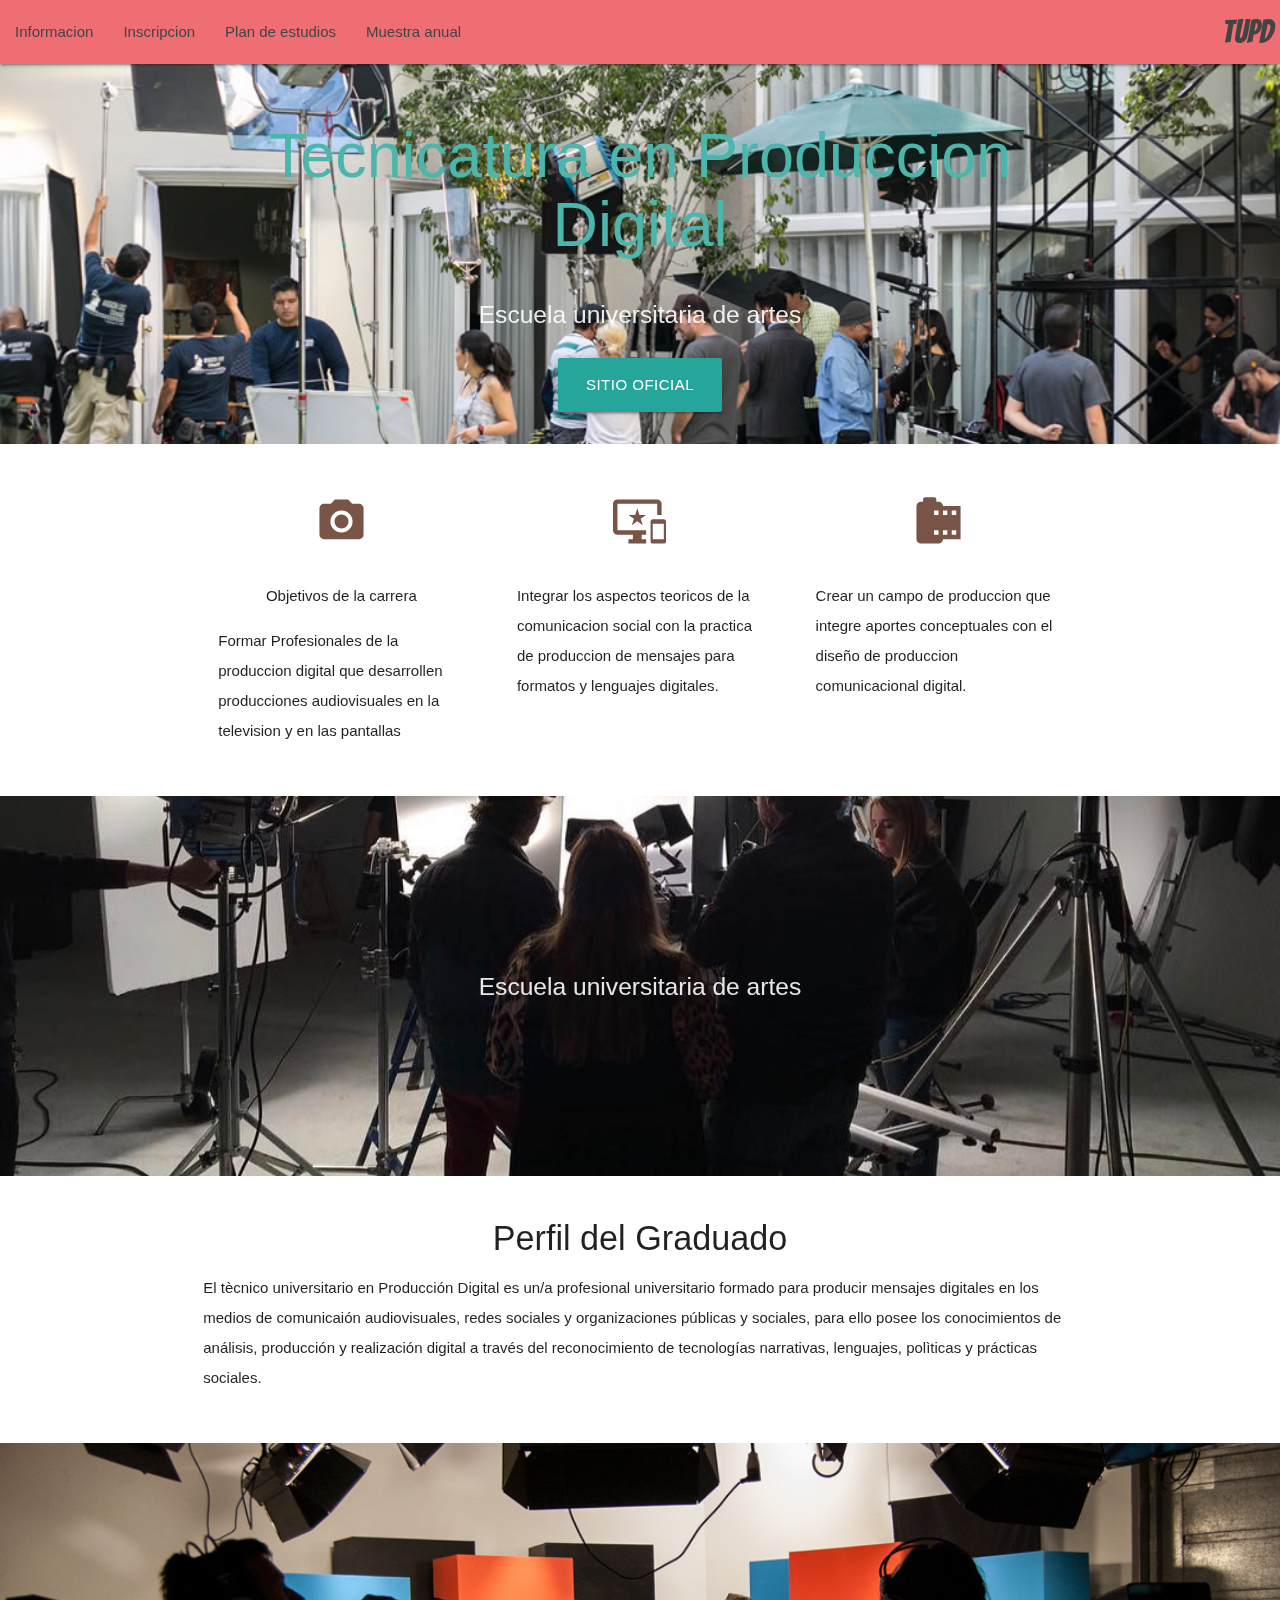
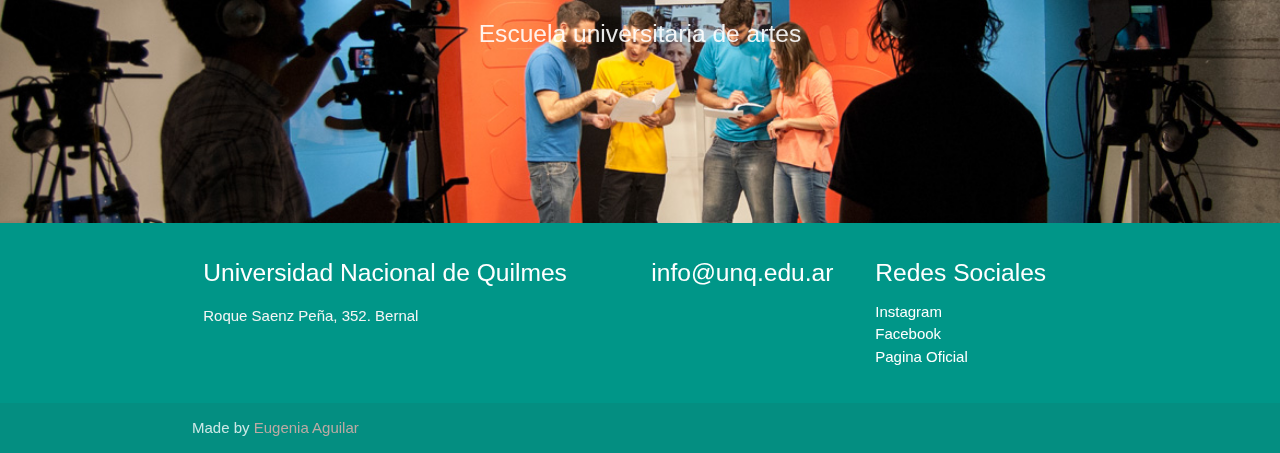
<file: index.html>
<!DOCTYPE html>
<html lang="en">
<head>
  <meta http-equiv="Content-Type" content="text/html; charset=UTF-8"/>
  <meta name="viewport" content="width=device-width, initial-scale=1"/>
  <title>Proyecto trabajo final dmt</title>

  <!-- CSS  -->
  <link href="https://fonts.googleapis.com/icon?family=Material+Icons" rel="stylesheet">
  <link href="css/materialize.css" type="text/css" rel="stylesheet" media="screen,projection"/>
  <link href="css/style.css" type="text/css" rel="stylesheet" media="screen,projection"/>

  <link href="https://fonts.googleapis.com/css?family=Bangers|Dosis|Oswald&display=swap" rel="stylesheet">
  <link href="index.css" rel="stylesheet">
</head>
<body>
  <nav>
    <div class="nav-wrapper">
      <div class="container">
        <a href="index.html" class="brand-logo right">Tupd</a>
      </div>
         <a href="#" data-target="mobile-demo" class="sidenav-trigger"><i class="material-icons">menu</i></a>
      <ul id="nav-mobile" class="left hide-on-med-and-down">
        <li><a href="info.html">Informacion</a></li>
        <li><a href="inscripcion.html">Inscripcion</a></li>
        <li><a href="plandeestudios.html">Plan de estudios</a></li>
        <li><a href="muestra.html">Muestra anual</a></li>
      </ul>
    </div>
  </nav>

  <ul class="sidenav" id="mobile-demo">
    <li><a href="info.html">Informacion</a></li>
    <li><a href="inscripcion.html">Inscripcion</a></li>
    <li><a href="plandeestudios.html">Plan de estudios</a></li>
    <li><a href="muestra.html">Muestra anual</a></li>
  </ul>

  <div id="index-banner" class="parallax-container">
    <div class="section no-pad-bot">
      <div class="container">
        <br><br>
        <h1 class="header center teal-text text-lighten-2">Tecnicatura en Produccion Digital</h1>
        <div class="row center">
          <h5 class="header col s12 light">Escuela universitaria de artes </h5>
        </div>
        <div class="row center">
          <a href="http://euda.unq.edu.ar/" id="download-button" class="btn-large waves-effect waves-light teal lighten-1">Sitio Oficial</a>
        </div>
        <br><br>

      </div>
    </div>
    <div class="parallax"><img src="img/fondo4.jpg" alt="Unsplashed background img 1"></div>
  </div>


  <div class="container">
    <div class="section">

      <!--   Icon Section   -->
      <div class="row">
        <div class="col s12 m4">
          <div class="icon-block">
            <h2 class="center brown-text"><i class="material-icons">camera_alt</i></h2>
            <p class="center">Objetivos de la carrera</p>

            <p class="light">Formar Profesionales de la produccion digital que desarrollen producciones audiovisuales en la television y en las pantallas</p>
          </div>
        </div>

        <div class="col s12 m4">
          <div class="icon-block">
            <h2 class="center brown-text"><i class="material-icons">important_devices</i></h2>


            <p class="light">Integrar los aspectos teoricos de la comunicacion social con la practica de produccion de mensajes para formatos y lenguajes digitales.</p>
          </div>
        </div>

        <div class="col s12 m4">
          <div class="icon-block">
            <h2 class="center brown-text"><i class="material-icons">camera_roll</i></h2>


            <p class="light">Crear un campo de produccion que integre aportes conceptuales con el diseño de produccion comunicacional digital.</p>
          </div>
        </div>
      </div>

    </div>
  </div>


  <div class="parallax-container valign-wrapper">
    <div class="section no-pad-bot">
      <div class="container">
        <div class="row center">
          <h5 class="header col s12 light">Escuela universitaria de artes</h5>
        </div>
      </div>
    </div>
    <div class="parallax"><img src="img/fondo2.jpg" alt="Unsplashed background img 2"></div>
  </div>

  <div class="container">
    <div class="section">

      <div class="row">
        <div class="col s12 center">
          <h3><i class="mdi-content-send brown-text"></i></h3>
          <h4>Perfil del Graduado</h4>
          <p class="left-align light">El tècnico universitario en Producción Digital es un/a profesional universitario formado para producir mensajes digitales en los medios de comunicaión audiovisuales, redes sociales y organizaciones públicas y sociales, para ello posee los conocimientos de análisis, producción y realización digital a través del reconocimiento de tecnologías narrativas, lenguajes, polìticas y prácticas sociales.</p>
        </div>
      </div>

    </div>
  </div>


  <div class="parallax-container valign-wrapper">
    <div class="section no-pad-bot">
      <div class="container">
        <div class="row center">
          <h5 class="header col s12 light">Escuela universitaria de artes
          </h5>
        </div>
      </div>
    </div>
    <div class="parallax"><img src="img/fondo1.jpg" alt="Unsplashed background img 3"></div>
  </div>

  <footer class="page-footer teal">
    <div class="container">
      <div class="row">
        <div class="col l6 s12">
          <h5 class="white-text">Universidad Nacional de Quilmes</h5>
          <p class="grey-text text-lighten-4">Roque Saenz Peña, 352. Bernal</p>


        </div>
        <div class="col l3 s12">
          <h5 class="white-text">info@unq.edu.ar</h5>

        </div>
        <div class="col l3 s12">
          <h5 class="white-text">Redes Sociales</h5>
          <ul>
            <li><a class="white-text" href="#!">Instagram</a></li>
            <li><a class="white-text" href="#!">Facebook</a></li>
            <li><a class="white-text" href="#!">Pagina Oficial</a></li>
          </ul>
        </div>
      </div>
    </div>
    <div class="footer-copyright">
      <div class="container">
      Made by <a class="brown-text text-lighten-3" href="#">Eugenia Aguilar </a>
      </div>
    </div>
  </footer>


  <!--  Scripts-->
  <script src="https://code.jquery.com/jquery-2.1.1.min.js"></script>
  <script src="js/materialize.js"></script>
  <script src="js/init.js"></script>

  </body>
</html>
</file>
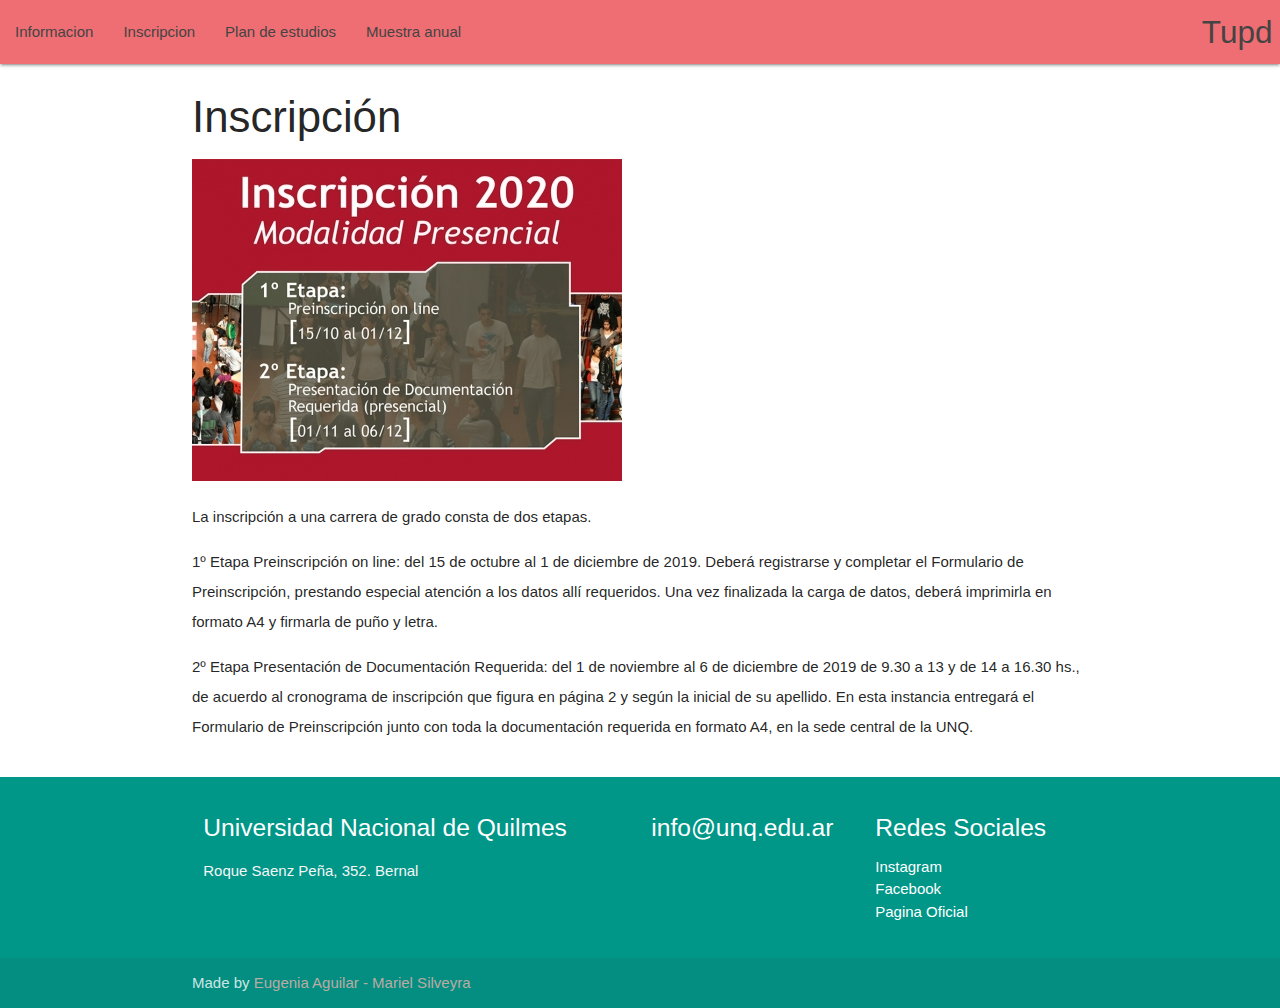
<file: inscripcion.html>
<!DOCTYPE html>
<html>
  <head>
    <meta charset="utf-8">
    <title></title>
    <meta http-equiv="Content-Type" content="text/html; charset=UTF-8"/>
    <meta name="viewport" content="width=device-width, initial-scale=1"/>
    <title>Informacion</title>

    <!-- CSS  -->
    <link href="https://fonts.googleapis.com/icon?family=Material+Icons" rel="stylesheet">
    <link href="css/materialize.css" type="text/css" rel="stylesheet" media="screen,projection"/>
    <link href="css/style.css" type="text/css" rel="stylesheet" media="screen,projection"/>

    <link href="https://fonts.googleapis.com/css?family=Bangers|Dosis|Oswald&display=swap" rel="stylesheet">
  </head>
  <body>
    <nav>
      <div class="nav-wrapper">
        <div class="container">
          <a href="index.html" class="brand-logo right">Tupd</a>
        </div>
        <a href="#" data-target="mobile-demo" class="sidenav-trigger"><i class="material-icons">menu</i></a>

        <ul id="nav-mobile" class="left hide-on-med-and-down">
          <li><a href="info.html">Informacion</a></li>
          <li><a href="inscripcion.html">Inscripcion</a></li>
          <li><a href="plandeestudios.html">Plan de estudios</a></li>
          <li><a href="muestra.html">Muestra anual</a></li>
        </ul>
      </div>
    </nav>
    <ul class="sidenav" id="mobile-demo">
      <li><a href="info.html">Informacion</a></li>
      <li><a href="inscripcion.html">Inscripcion</a></li>
      <li><a href="plandeestudios.html">Plan de estudios</a></li>
      <li><a href="muestra.html">Muestra anual</a></li>
    </ul>

    <div class="container">
         <div class="row">
                  <div class="">
                      <h3>Inscripción</h3>
                  <div class="">

                    <img src="img/fondo5.jpg" alt="">
          </div>
            <p>La inscripción a una carrera de grado consta de dos etapas.<p>

              <p> 1º Etapa
                  Preinscripción on line: del 15 de octubre al 1 de diciembre de 2019. Deberá registrarse y completar el Formulario de Preinscripción, prestando especial atención a los datos allí requeridos. Una vez finalizada la carga de datos, deberá imprimirla en formato A4 y firmarla de puño y letra.</p>

              <p> 2º Etapa
                  Presentación de Documentación Requerida: del 1 de noviembre al 6 de diciembre de 2019 de 9.30 a 13 y de 14 a 16.30 hs., de acuerdo al cronograma de inscripción que figura en página 2 y según la inicial de su apellido. En esta instancia entregará el Formulario de Preinscripción junto con toda la documentación requerida en formato A4, en la sede central de la UNQ. </p>
         </div>


         </div>
    </div>
      <footer class="page-footer teal">
            <div class="container">
              <div class="row">
               <div class="col l6 s12">
                <h5 class="white-text">Universidad Nacional de Quilmes</h5>
                  <p class="grey-text text-lighten-4">Roque Saenz Peña, 352. Bernal</p>
                </div>
            <div class="col l3 s12">
               <h5 class="white-text">info@unq.edu.ar</h5>

            </div>
          <div class="col l3 s12">
            <h5 class="white-text">Redes Sociales</h5>
            <ul>
              <li><a class="white-text" href="#!">Instagram</a></li>
              <li><a class="white-text" href="#!">Facebook</a></li>
              <li><a class="white-text" href="#!">Pagina Oficial</a></li>
            </ul>
          </div>
        </div>
      </div>
      <div class="footer-copyright">
        <div class="container">
        Made by <a class="brown-text text-lighten-3" href="#">Eugenia Aguilar - Mariel Silveyra</a>
        </div>
      </div>
    </footer>

    <!--  Scripts-->
    <script src="https://code.jquery.com/jquery-2.1.1.min.js"></script>
    <script src="js/materialize.js"></script>
    <script src="js/init.js"></script>
  </body>
</html>
</file>
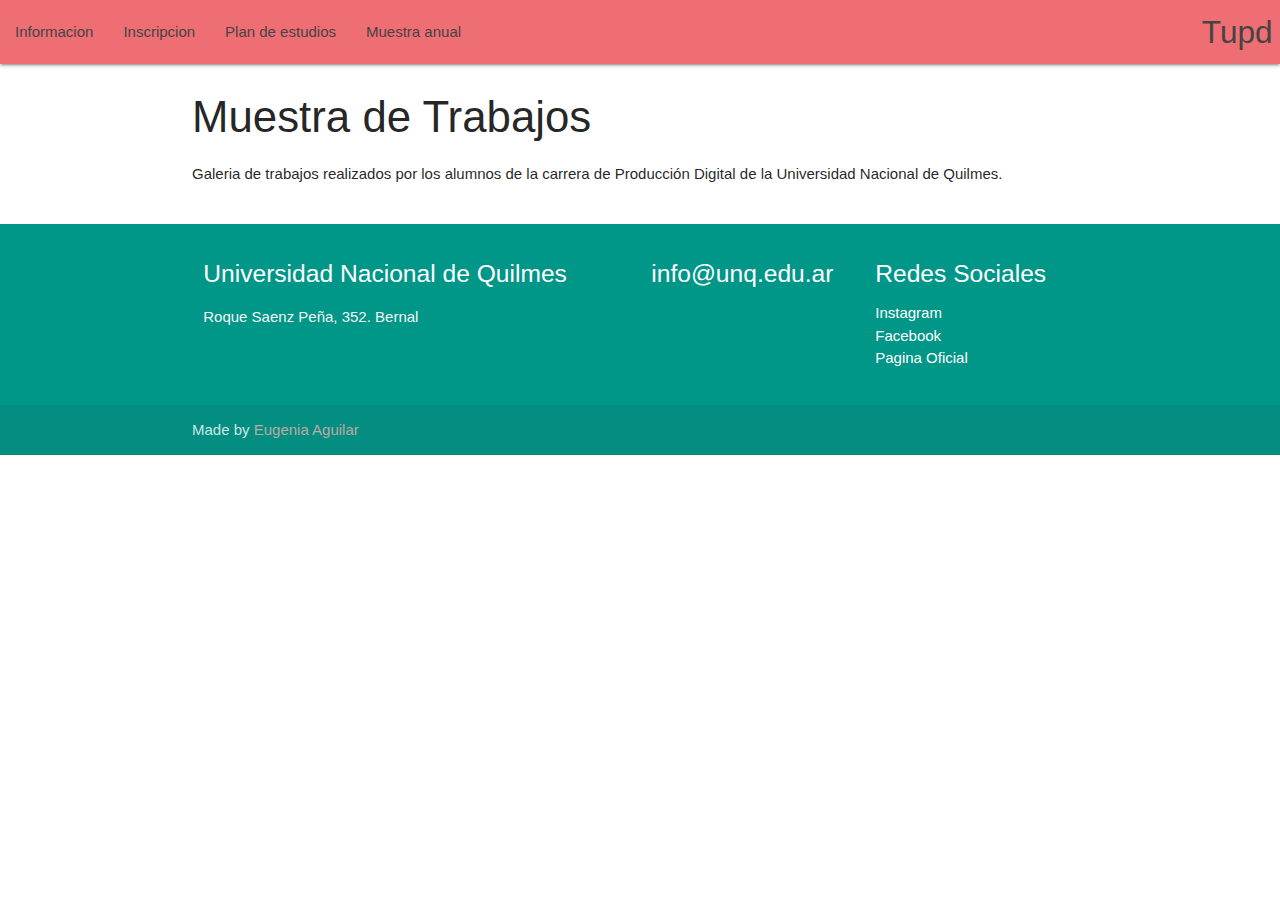
<file: muestra.html>
<!DOCTYPE html>
<html>
  <head>
    <meta charset="utf-8">
    <title></title>
    <meta http-equiv="Content-Type" content="text/html; charset=UTF-8"/>
    <meta name="viewport" content="width=device-width, initial-scale=1"/>
    <title>Informacion</title>

    <!-- CSS  -->
    <link href="https://fonts.googleapis.com/icon?family=Material+Icons" rel="stylesheet">
    <link href="css/materialize.css" type="text/css" rel="stylesheet" media="screen,projection"/>
    <link href="css/style.css" type="text/css" rel="stylesheet" media="screen,projection"/>

    <link href="https://fonts.googleapis.com/css?family=Bangers|Dosis|Oswald&display=swap" rel="stylesheet">
  </head>
  <body>
    <nav>
      <div class="nav-wrapper">
        <div class="container">
          <a href="index.html" class="brand-logo right">Tupd</a>
        </div>
        <a href="#" data-target="mobile-demo" class="sidenav-trigger"><i class="material-icons">menu</i></a>

        <ul id="nav-mobile" class="left hide-on-med-and-down">
          <li><a href="info.html">Informacion</a></li>
          <li><a href="inscripcion.html">Inscripcion</a></li>
          <li><a href="plandeestudios.html">Plan de estudios</a></li>
          <li><a href="muestra.html">Muestra anual</a></li>
        </ul>
      </div>
    </nav>
    <ul class="sidenav" id="mobile-demo">
      <li><a href="info.html">Informacion</a></li>
      <li><a href="inscripcion.html">Inscripcion</a></li>
      <li><a href="plandeestudios.html">Plan de estudios</a></li>
      <li><a href="muestra.html">Muestra anual</a></li>
    </ul>

    <div class="container">
         <div class="row">
<div class="">
  <h3> Muestra de Trabajos </h3>
  <p>Galeria de trabajos realizados por los alumnos de la carrera de Producción Digital de la Universidad Nacional de Quilmes.</p>
</div>


         </div>
    </div>

    <footer class="page-footer teal">
      <div class="container">
        <div class="row">
          <div class="col l6 s12">
            <h5 class="white-text">Universidad Nacional de Quilmes</h5>
            <p class="grey-text text-lighten-4">Roque Saenz Peña, 352. Bernal</p>


          </div>
          <div class="col l3 s12">
            <h5 class="white-text">info@unq.edu.ar</h5>

          </div>
          <div class="col l3 s12">
            <h5 class="white-text">Redes Sociales</h5>
            <ul>
              <li><a class="white-text" href="#!">Instagram</a></li>
              <li><a class="white-text" href="#!">Facebook</a></li>
              <li><a class="white-text" href="#!">Pagina Oficial</a></li>
            </ul>
          </div>
        </div>
      </div>
      <div class="footer-copyright">
        <div class="container">
        Made by <a class="brown-text text-lighten-3" href="#">Eugenia Aguilar</a>
        </div>
      </div>
    </footer>
    <!--  Scripts-->
    <script src="https://code.jquery.com/jquery-2.1.1.min.js"></script>
    <script src="js/materialize.js"></script>
    <script src="js/init.js"></script>
  </body>
</html>
</file>
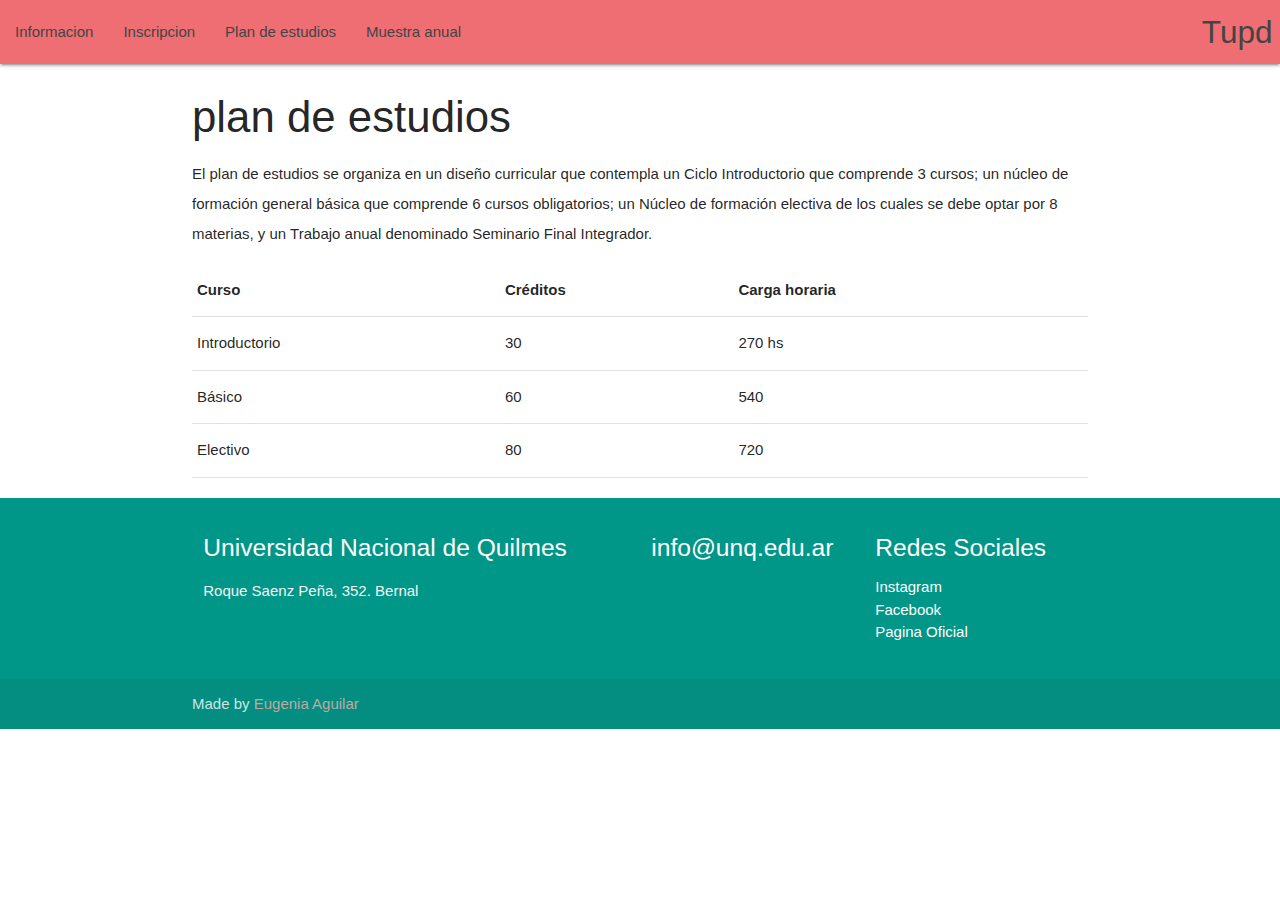
<file: plandeestudios.html>
<!DOCTYPE html>
<html>
  <head>
    <meta charset="utf-8">
    <title></title>
    <meta http-equiv="Content-Type" content="text/html; charset=UTF-8"/>
    <meta name="viewport" content="width=device-width, initial-scale=1"/>
    <title>Informacion</title>

    <!-- CSS  -->
    <link href="https://fonts.googleapis.com/icon?family=Material+Icons" rel="stylesheet">
    <link href="css/materialize.css" type="text/css" rel="stylesheet" media="screen,projection"/>
    <link href="css/style.css" type="text/css" rel="stylesheet" media="screen,projection"/>

    <link href="https://fonts.googleapis.com/css?family=Bangers|Dosis|Oswald&display=swap" rel="stylesheet">
  </head>
  <body>
    <nav>
      <div class="nav-wrapper">
        <div class="container">
          <a href="index.html" class="brand-logo right">Tupd</a>
        </div>
        <a href="#" data-target="mobile-demo" class="sidenav-trigger"><i class="material-icons">menu</i></a>

        <ul id="nav-mobile" class="left hide-on-med-and-down">
          <li><a href="info.html">Informacion</a></li>
          <li><a href="inscripcion.html">Inscripcion</a></li>
          <li><a href="plandeestudios.html">Plan de estudios</a></li>
          <li><a href="muestra.html">Muestra anual</a></li>
        </ul>
      </div>
    </nav>
    <ul class="sidenav" id="mobile-demo">
      <li><a href="info.html">Informacion</a></li>
      <li><a href="inscripcion.html">Inscripcion</a></li>
      <li><a href="plandeestudios.html">Plan de estudios</a></li>
      <li><a href="muestra.html">Muestra anual</a></li>
    </ul>
    <div class="container">
         <div class="row">
<div class="">
  <h3>plan de estudios</h3>
  <p>El plan de estudios se organiza en un diseño curricular que contempla un Ciclo Introductorio que comprende 3 cursos; un núcleo de formación general básica que comprende 6 cursos obligatorios; un Núcleo de formación electiva de los cuales se debe optar por 8 materias, y un Trabajo anual denominado Seminario Final Integrador.</p>
</div>
           <table>
        <thead>
          <tr>
              <th>Curso</th>
              <th>Créditos</th>
              <th>Carga horaria</th>
          </tr>
        </thead>

        <tbody>
          <tr>
            <td>Introductorio</td>
            <td>30 </td>
            <td>270 hs</td>
          </tr>
          <tr>
            <td>Básico</td>
            <td>60</td>
            <td>540</td>
          </tr>
          <tr>
            <td>Electivo</td>
            <td>80</td>
            <td>720</td>
          </tr>
        </tbody>
      </table>


         </div>
    </div>

    <footer class="page-footer teal">
      <div class="container">
        <div class="row">
          <div class="col l6 s12">
            <h5 class="white-text">Universidad Nacional de Quilmes</h5>
            <p class="grey-text text-lighten-4">Roque Saenz Peña, 352. Bernal</p>


          </div>
          <div class="col l3 s12">
            <h5 class="white-text">info@unq.edu.ar</h5>

          </div>
          <div class="col l3 s12">
            <h5 class="white-text">Redes Sociales</h5>
            <ul>
              <li><a class="white-text" href="#!">Instagram</a></li>
              <li><a class="white-text" href="#!">Facebook</a></li>
              <li><a class="white-text" href="#!">Pagina Oficial</a></li>
            </ul>
          </div>
        </div>
      </div>
      <div class="footer-copyright">
        <div class="container">
        Made by <a class="brown-text text-lighten-3" href="#">Eugenia Aguilar</a>
        </div>
      </div>
    </footer>
    <!--  Scripts-->
    <script src="https://code.jquery.com/jquery-2.1.1.min.js"></script>
    <script src="js/materialize.js"></script>
    <script src="js/init.js"></script>
  </body>
</html>
</file>
<file: index.css>
.brand-logo {
  font-family: 'Bangers', cursive;
}
</file>
<file: css/style.css>
/* Custom Stylesheet */
/**
 * Use this file to override Materialize files so you can update
 * the core Materialize files in the future
 *
 * Made By MaterializeCSS.com
 */

nav ul a,
nav .brand-logo {
  color: #444;
}

p {
  line-height: 2rem;
}

.sidenav-trigger {
  color: #26a69a;
}

.parallax-container {
  min-height: 380px;
  line-height: 0;
  height: auto;
  color: rgba(255,255,255,.9);
}
  .parallax-container .section {
    width: 100%;
  }

@media only screen and (max-width : 992px) {
  .parallax-container .section {
    position: absolute;
    top: 40%;
  }
  #index-banner .section {
    top: 10%;
  }
}

@media only screen and (max-width : 600px) {
  #index-banner .section {
    top: 0;
  }
}

.icon-block {
  padding: 0 15px;
}
.icon-block .material-icons {
  font-size: inherit;
}

footer.page-footer {
  margin: 0;
}
</file>
